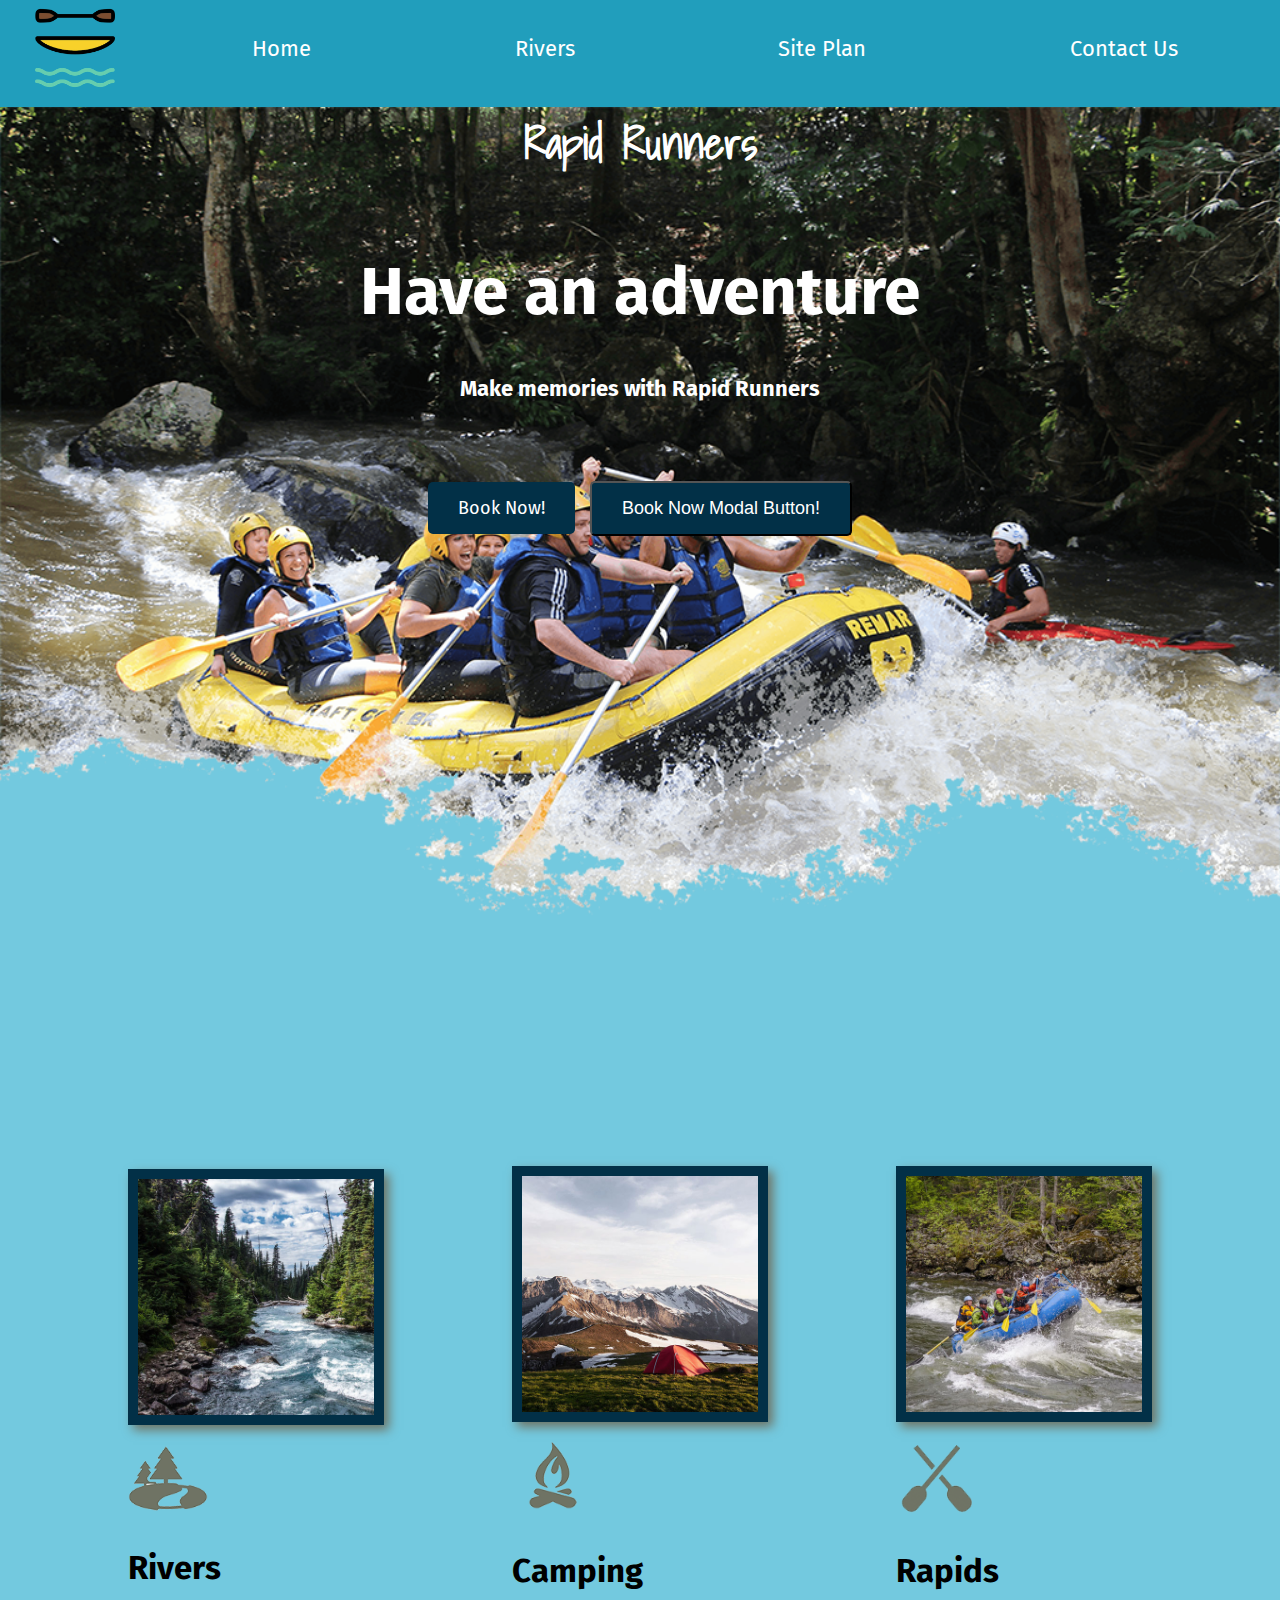
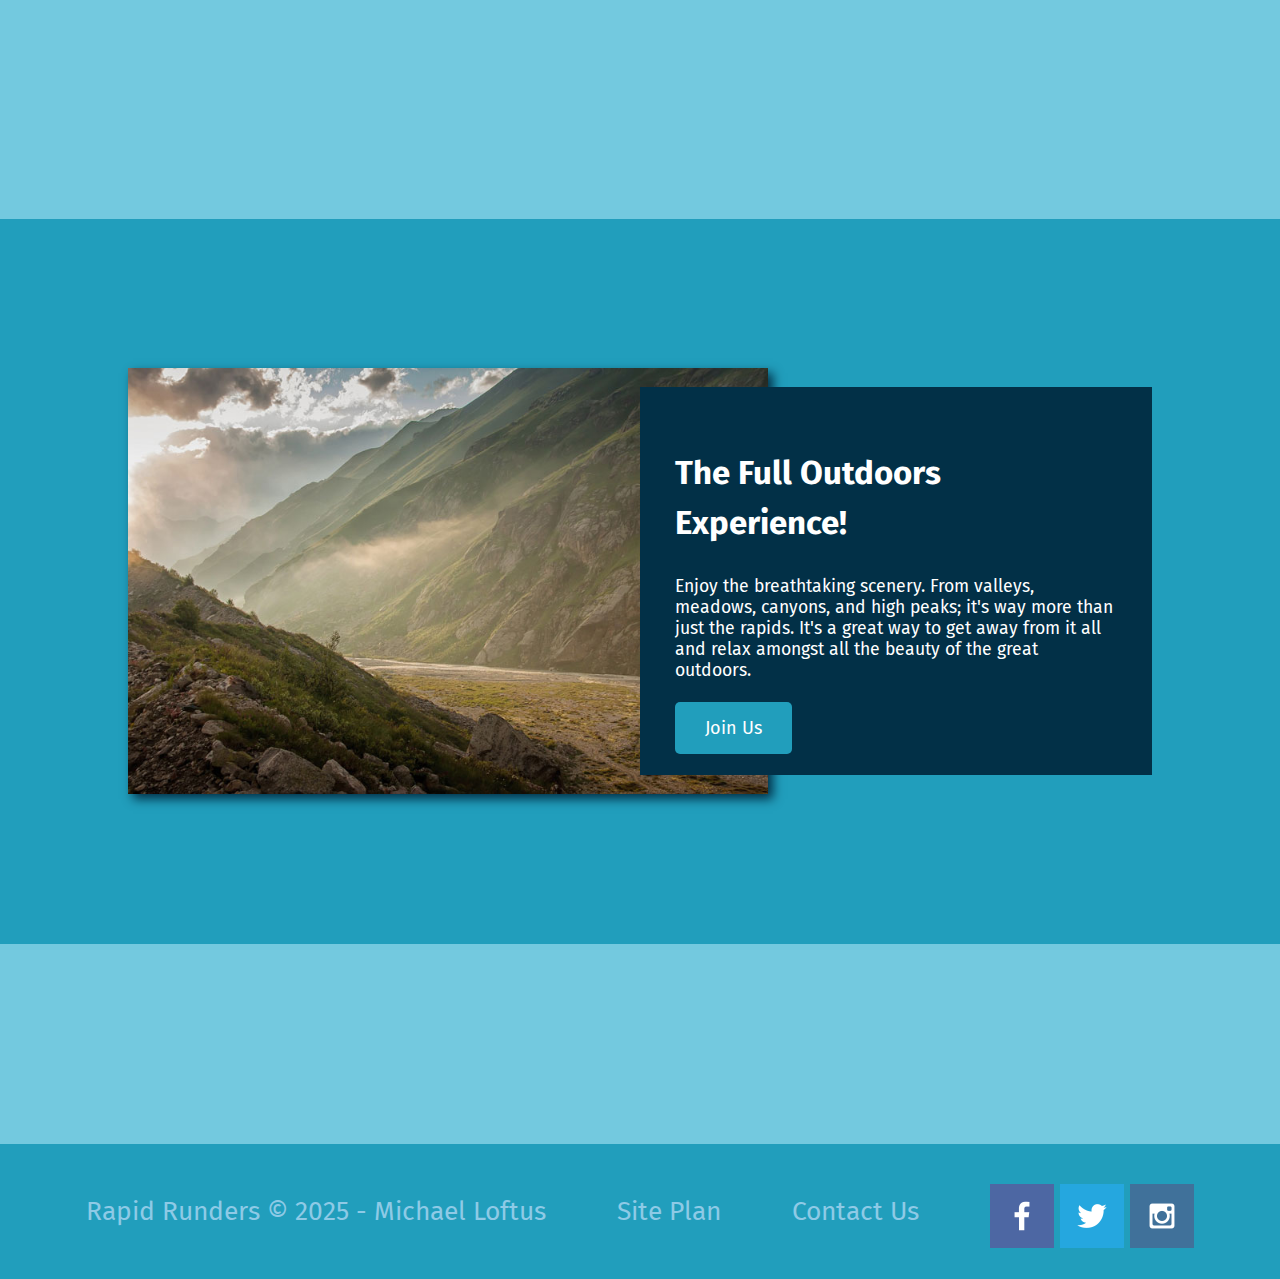
<file: index.html>
<!DOCTYPE html>
<html lang="en">
<head>
    <meta charset="UTF-8">
    <meta name="viewport" content="width=device-width, initial-scale=1.0">
    <title>Rapid Runners | Home</title>
    <link rel="stylesheet" href="styles/style.css">
</head>
<body>

    <div id="content">
        <header>
            <a id="logo_link" href="index.html">
                <img
                    src="images\wwrlogo.png"
                    class="logo" 
                    alt="Rapid Runners Logo"
                >
            </a>
            <nav>
                <a href="index.html">Home</a>
                <a href="rivers.html">Rivers</a>
                <a href="site-plan-rafting.html">Site Plan</a>
                <a href="contactus.html">Contact Us</a>
            </nav>
            <h1 id="rivers-title">Rapid Runners</h1>
        </header>

        <!--Section, or Div? Sections are groupings that typically have headers, div are groupings are others.-->
        <div id="hero">
            <div id="hero-box">
                <img id="hero-img" src="images/hero.png" alt="This could be you!">
            </div>
            <section id="hero-msg">
                <h1 class="home-title">Have an adventure</h1>
                <h4>Make memories with Rapid Runners</h4>
                <div class="button-box">
                    <a class="book" href="contactus.html">Book Now!</a>
                    <button id="myBtn" class="book">Book Now Modal Button!</button>
                </div>
            </section>
        </div>

        <main class="home-grid">
            <section class="rivers-card">
                <img class="card-img" src="images/rivers.jpg" alt="river in forest">
                <img class="icon" src="images/river_icon.png" alt="river icon">
                <h2>Rivers</h2>
            </section>
            <section class="camping-card">
                <img class="card-img" src="images/camping.jpg" alt="campsite in mountains">
                <img class="icon" src="images/fire_icon.png" alt="fire icon">
                <h2>Camping</h2>
            </section>
            <section class="rapids-card">
                <img class="card-img" src="images/rapids.jpg" alt="rafting boat">
                <img class="icon" src="images/oars.png" alt="oars icon">
                <h2>Rapids</h2>
            </section>
            <div id="background"></div>
            <img class="mountains" src="images/mountains.jpg" alt="Misty mountains">
            <section class="msg">
                <h2>The Full Outdoors Experience!</h2>
                <p>Enjoy the breathtaking scenery. From valleys, meadows, canyons, and high peaks; it's way more than just the rapids. It's a great way to get away from it all and relax amongst all the beauty of the great outdoors. </p>
                <a class='join' href="rivers.html">Join Us</a>
            </section>
        </main>

        <footer>
            <p>Rapid Runders &copy; 2025 - Michael Loftus</p>
            <p><a href="site-plan=rafting.html">Site Plan</a></p>
            <p><a href="contactus.html">Contact Us</a></p>
            <div class="social">
                <a href="https://facebook.com" target="_blank">
                    <img src="images/facebook.png" alt="fb icon">
                </a>
                <a href="https://twitter.com" target="_blank">
                    <img src="images/twitter.png" alt="twitter icon">
                </a>
                <a href="https://instagram.com" target="_blank">
                    <img src="images/instagram.png" alt="instagram icon">
                </a>
            </div>
        </footer>
    </div>

    <div id="myModal" class="modal">
        <span class="close">&times;</span>
        <p>Here is some text!</p>
        <h1>Thank you for clicking on my modal button!</h1>
        <div class="button-box">
                    <a class="book" href="contactus.html">Book Now!</a>
                    
                </div>
    </div>

    <script>
    // get the feedback div element so we can do something with it.
    const feedbackElement = document.getElementById('feedback');
    // get the form so we can read what was entered in it.
    const formElement = document.forms[0];
    // add a 'listener' to wait for a submission of our form. When that happens run the code below.
    formElement.addEventListener('submit', function(e) {
        // stop the form from doing the default action.
        e.preventDefault();
        // set the contents of our feedback element to a message letting the user know the form was submitted successfully. Notice that we pull the name that was entered in the form to personalize the message!
        feedbackElement.innerHTML = 'Hello '+ formElement.user_name.value +'! Thank you for your message. We will get back with you as soon as possible!';
        // make the feedback element visible.
        feedbackElement.style.display = "block";
        // add a class to move everything down so our message doesn't cover it.
        document.body.classList.toggle('moveDown');
    });
    </script>
    <script>
        // Get the modal
        var modal = document.getElementById("myModal");

        // Get the button that opens the modal
        var btn = document.getElementById("myBtn");

        // Get the <span> element that closes the modal
        var span = document.getElementsByClassName("close")[0];

        // When the user clicks on the button, open the modal
        btn.onclick = function() {
        modal.style.display = "block";
        }

        // When the user clicks on <span> (x), close the modal
        span.onclick = function() {
        modal.style.display = "none";
        }

        // When the user clicks anywhere outside of the modal, close it
        window.onclick = function(event) {
        if (event.target == modal) {
            modal.style.display = "none";
        }
        }
    </script>
</body>
</html>
</file>
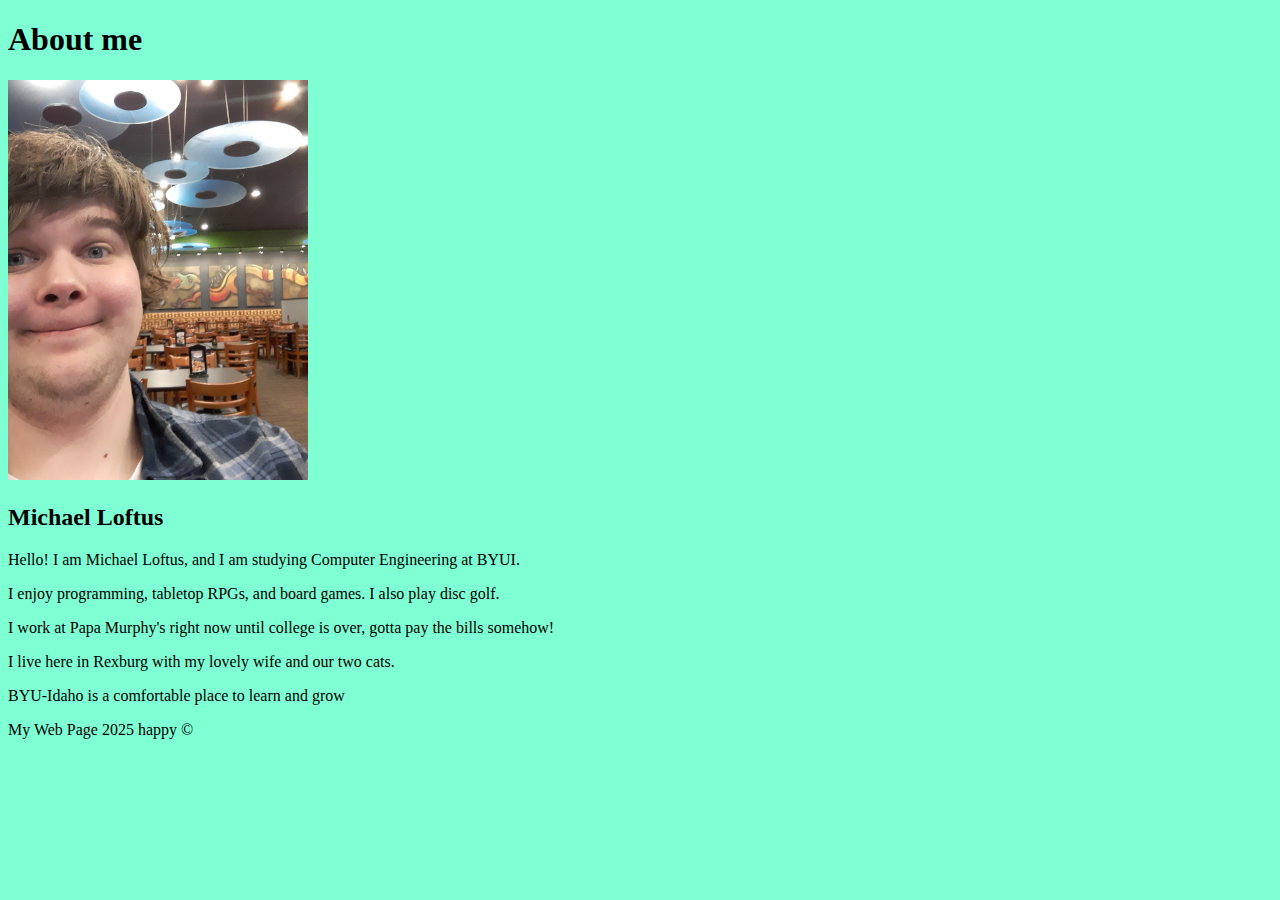
<file: aboutme/index.html>
<!DOCTYPE html>
<html lang = "en">
    <head>
        <meta charset="UTF-8">
        <meta http-equiv="X-UA-Compatible" content="IE=edge">
        <meta name="viewport" content="width=device-width, initial-scale=1.0">
        <title>All About Me</title>
    </head>
    <body style="background-color: aquamarine;">
        <h1>About me</h1>
        <img
            src="images/20210301_183513.jpg"
            alt="An image of Michael, handsome as ever, standing in a Huhot"
            width="300"
        >
        <h2>Michael Loftus</h2>
        <p>Hello! I am Michael Loftus, and I am studying Computer Engineering at BYUI.</p>
        <p>I enjoy programming, tabletop RPGs, and board games. I also play disc golf.</p>
        <p>I work at Papa Murphy's right now until college is over, gotta pay the bills somehow!</p>
        <p>I live here in Rexburg with my lovely wife and our two cats.</p>
        <main>
            <!-- <img
                src="https://web.byui.edu/policylibrary/assets/images/home.jpg"
                alt="BYUI Campus"
            /> -->
            <p>BYU-Idaho is a comfortable place to learn and grow</p>
        </main>
        <footer>
            <p>My Web Page 2025 happy &copy;</p>
        </footer>
    </body>
</html>
</file>
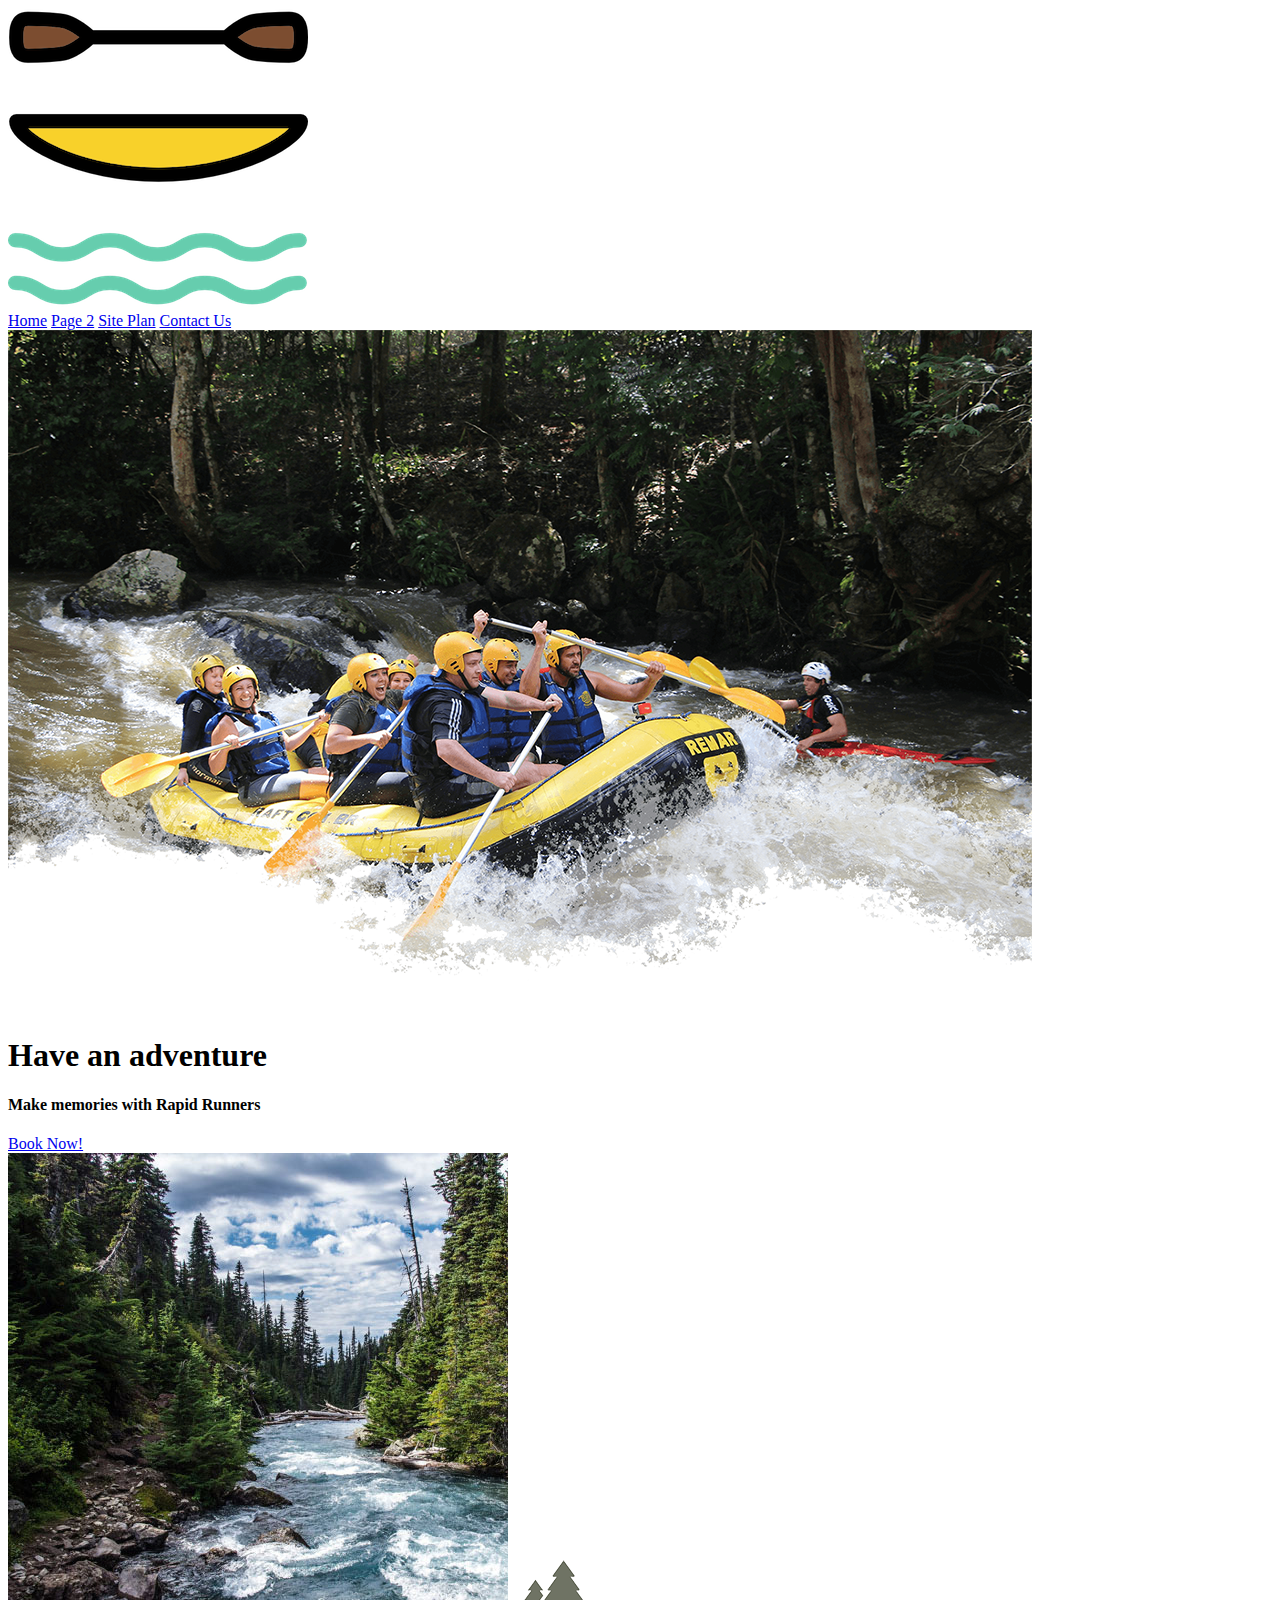
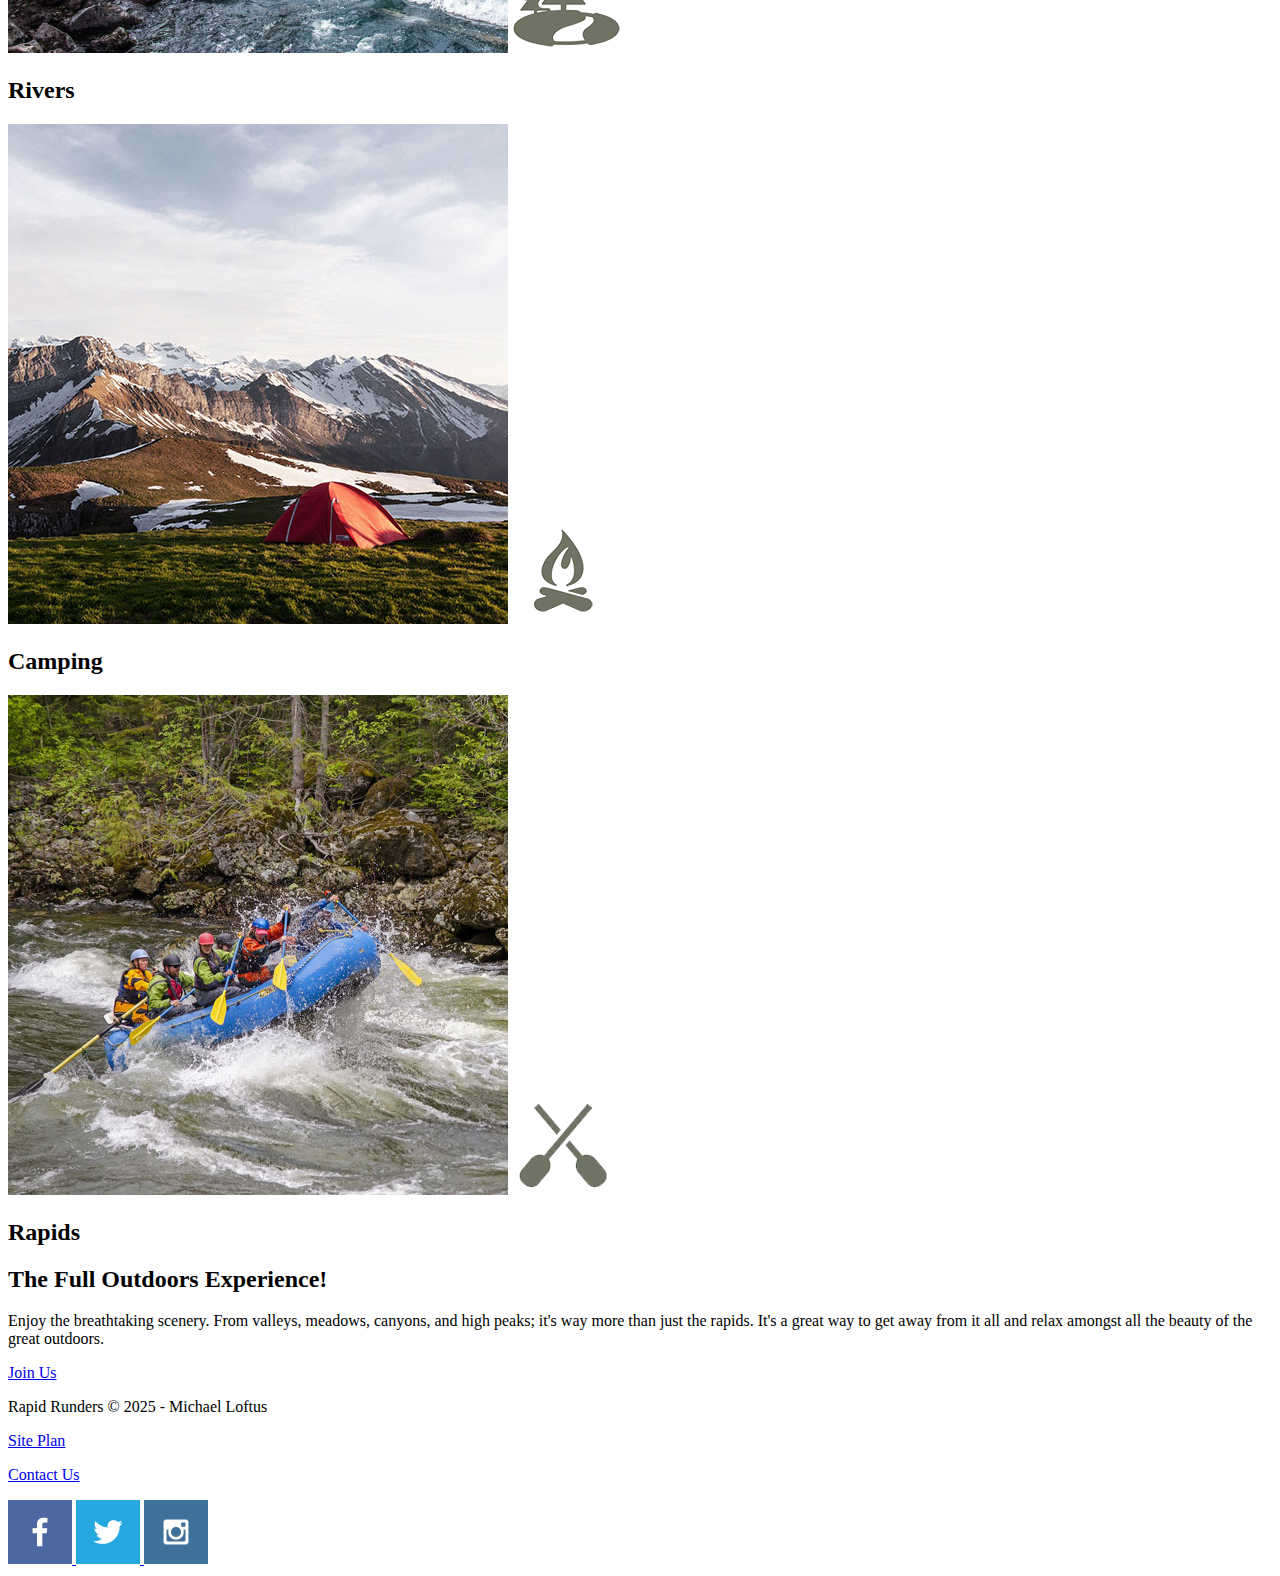
<file: wwr/index.html>
<!DOCTYPE html>
<html lang="en">
<head>
    <meta charset="UTF-8">
    <meta name="viewport" content="width=device-width, initial-scale=1.0">
    <title>Rapid Runners | Home</title>
</head>
<body>
    <header>
        <a id="logo_link" href="index.html">
            <img
                src="images\wwrlogo.png"
                class="logo" 
                alt="Rapid Runners Logo"
            >
        </a>
        <nav>
            <a href="index.html">Home</a>
            <a href="#">Page 2</a>
            <a href="site-plan-rafting.html">Site Plan</a>
            <a href="contactus.html">Contact Us</a>
        </nav>
    </header>

    <!--Section, or Div? Sections are groupings that typically have headers, div are groupings are others.-->
    <div id="hero">
        <div id="hero-box">
            <img id="hero-img" src="images/hero.png" alt="This could be you!">
        </div>
        <section id="hero-msg">
            <h1 class="home-title">Have an adventure</h1>
            <h4>Make memories with Rapid Runners</h4>
            <div class="button-box">
                <a class="book" href="contactus.html">Book Now!</a>
            </div>
        </section>
    </div>
    <main class="home-grid">
        <section class="rivers-card">
            <img class="card-img" src="images/rivers.jpg" alt="river in forest">
            <img class="icon" src="images/river_icon.png" alt="river icon">
            <h2>Rivers</h2>
        </section>
        <section>
            <img class="card-img" src="images/camping.jpg" alt="campsite in mountains">
            <img class="icon" src="images/fire_icon.png" alt="fire icon">
            <h2>Camping</h2>
        </section>
        <section>
            <img class="card-img" src="images/rapids.jpg" alt="rafting boat">
            <img class="icon" src="images/oars.png" alt="oars icon">
            <h2>Rapids</h2>
        </section>
        <section class="msg">
            <h2>The Full Outdoors Experience!</h2>
            <p>Enjoy the breathtaking scenery. From valleys, meadows, canyons, and high peaks; it's way more than just the rapids. It's a great way to get away from it all and relax amongst all the beauty of the great outdoors. </p>
            <a class='join' href="rivers.html">Join Us</a>
        </section>
    </main>
    <footer>
        <p>Rapid Runders &copy; 2025 - Michael Loftus</p>
        <p><a href="site-plan=rafting.html">Site Plan</a></p>
        <p><a href="contactus.html">Contact Us</a></p>
        <div class="social">
            <a href="https://facebook.com">
                <img src="images/facebook.png" alt="fb icon">
            </a>
            <a href="https://twitter.com">
                <img src="images/twitter.png" alt="twitter icon">
            </a>
            <a href="https://instagram.com">
                <img src="images/instagram.png" alt="instagram icon">
            </a>
        </div>
    </footer>
</body>
</html>
</file>
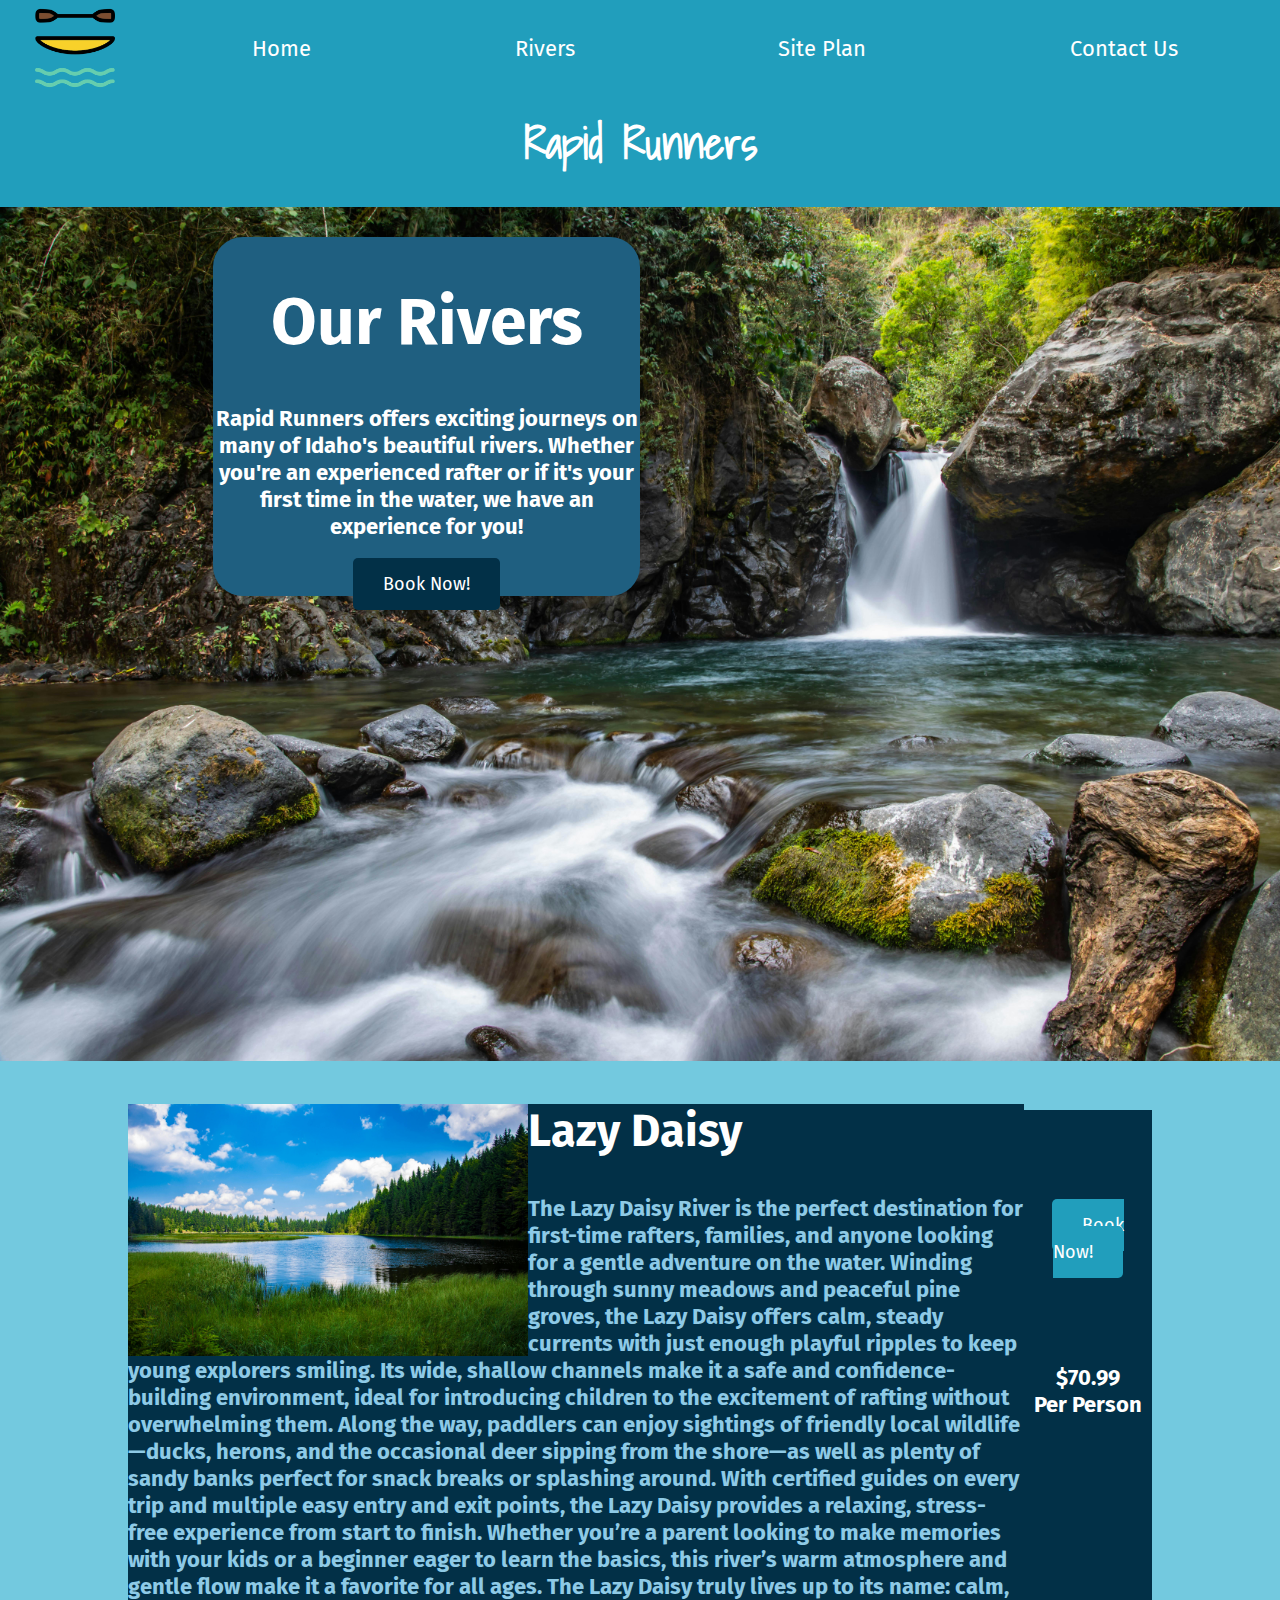
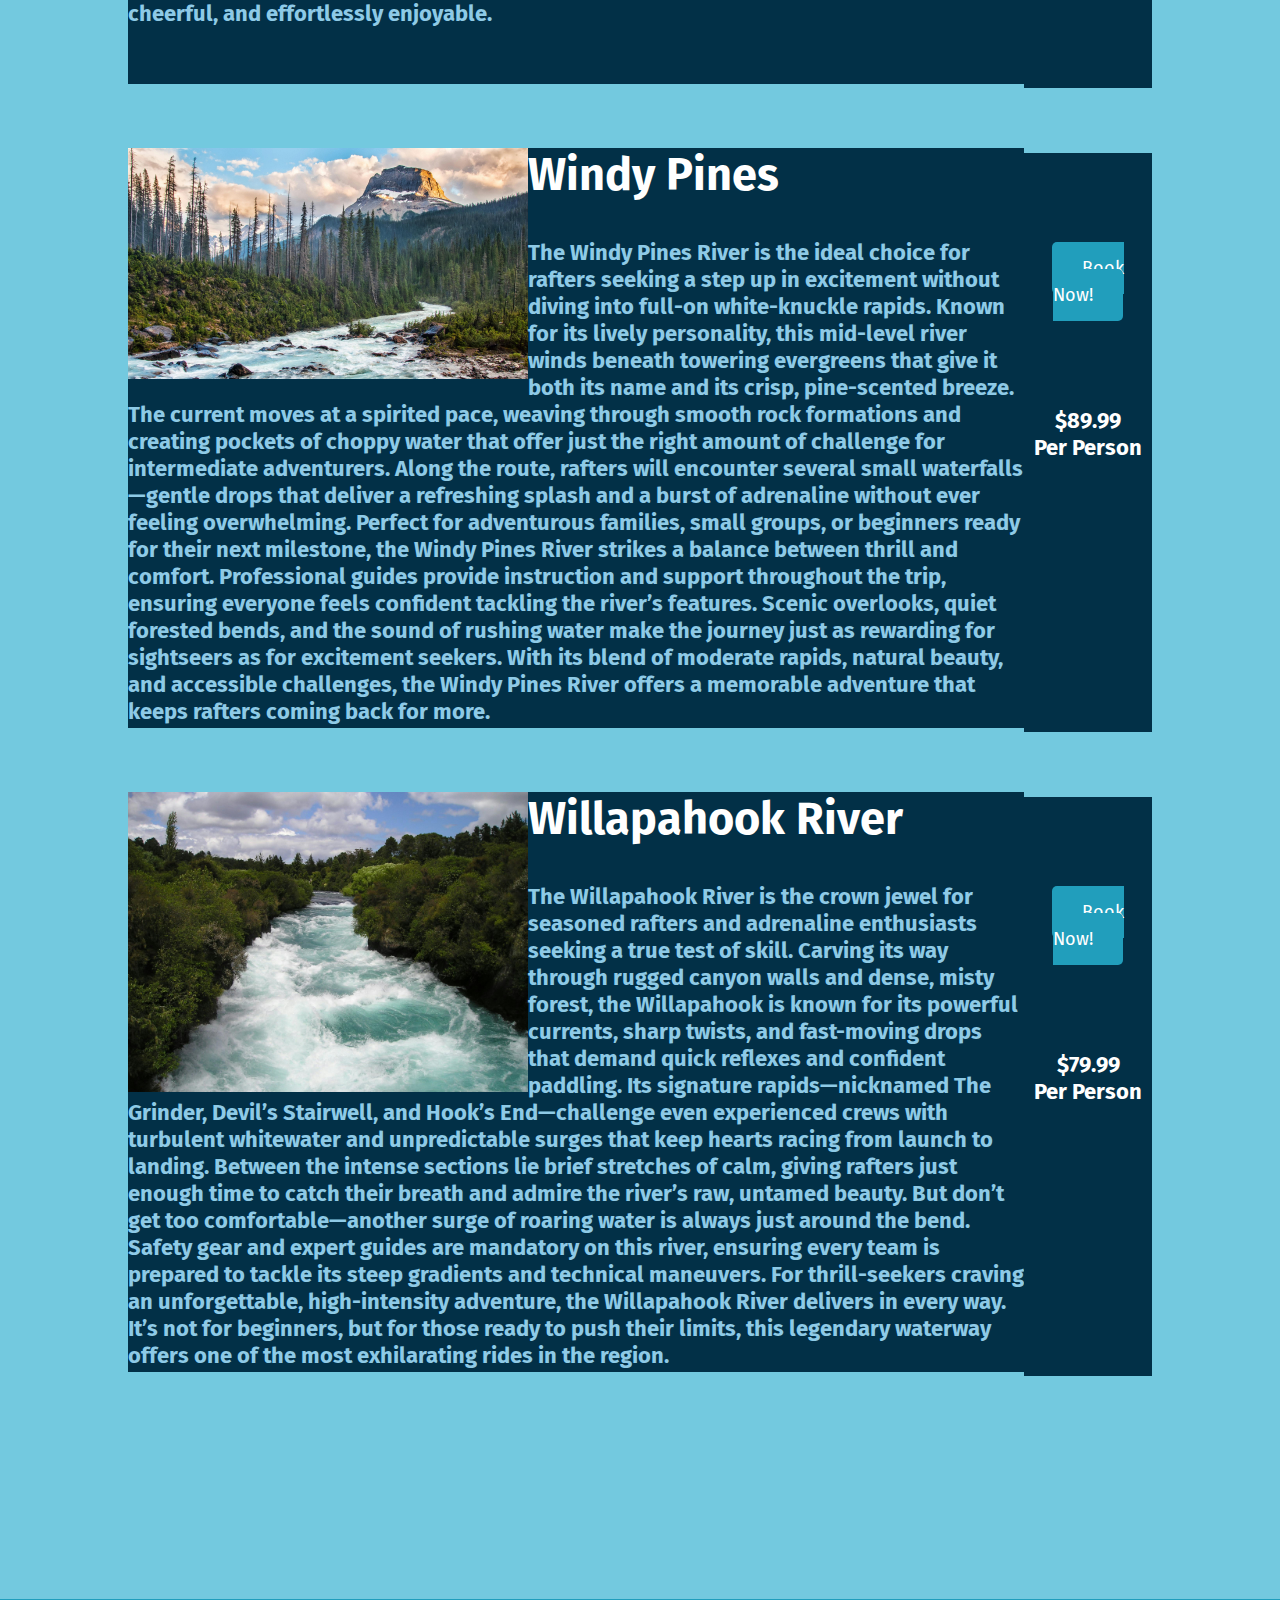
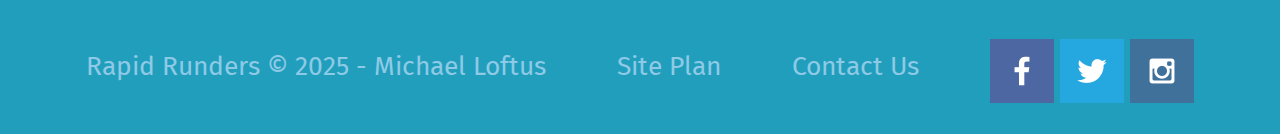
<file: rivers.html>
<!DOCTYPE html>
<html lang="en">
<head>
    <meta charset="UTF-8">
    <meta name="viewport" content="width=device-width, initial-scale=1.0">
    <title>Rapid Runners | Rivers</title>
    <link rel="stylesheet" href="styles/style.css">
</head>
<body>

    <div id="content">
        <header>
            <a id="logo_link" href="index.html">
                <img
                    src="images\wwrlogo.png"
                    class="logo" 
                    alt="Rapid Runners Logo"
                >
            </a>
            <nav>
                <a href="index.html">Home</a>
                <a href="rivers.html">Rivers</a>
                <a href="site-plan-rafting.html">Site Plan</a>
                <a href="contactus.html">Contact Us</a>
            </nav>
            <h1 id="rivers-title">Rapid Runners</h1>
        </header>

        <!--Section, or Div? Sections are groupings that typically have headers, div are groupings are others.-->
        <div id="river-frontpage">
            <div id=river-frontpage-box>
                <img id="river-frontpage-img" src="images/rivers-frontpage.jpg" alt="A picture of a scenic river">
            </div>
            <section id="river-frontpage-msg">
                <h1 class="river-frontpage-title">Our Rivers</h1>
                <h4>Rapid Runners offers exciting journeys on many of Idaho's beautiful rivers. Whether you're an experienced rafter or if it's your first time in the water, we have an experience for you!</h4>
                <div class="button-box">
                    <a class="book" href="contactus.html">Book Now!</a>
                </div>
            </section>
        </div>    
        <!-- <div id="hero">
            <div id="hero-box">
                <img id="hero-img" src="images/hero.png" alt="This could be you!">
            </div>
            <section id="hero-msg">
                <h1 class="home-title">Have an adventure</h1>
                <h4>Make memories with Rapid Runners</h4>
                <div class="button-box">
                    <a class="book" href="contactus.html">Book Now!</a>
                </div>
            </section>
        </div> -->

        <main class="rivers-grid">
            <div class="river-calm-box">
                <section class="river-calm-card">
                    <img class="river-calm-img" src="images/calm_river.jpg" alt="A calm river">
                    <h2>Lazy Daisy</h2> <!--Name of river here-->
                    <h4>The Lazy Daisy River is the perfect destination for first-time rafters, families, and anyone looking for a gentle adventure on the water. Winding through sunny meadows and peaceful pine groves, the Lazy Daisy offers calm, steady currents with just enough playful ripples to keep young explorers smiling. Its wide, shallow channels make it a safe and confidence-building environment, ideal for introducing children to the excitement of rafting without overwhelming them. Along the way, paddlers can enjoy sightings of friendly local wildlife—ducks, herons, and the occasional deer sipping from the shore—as well as plenty of sandy banks perfect for snack breaks or splashing around.
                        With certified guides on every trip and multiple easy entry and exit points, the Lazy Daisy provides a relaxing, stress-free experience from start to finish. Whether you’re a parent looking to make memories with your kids or a beginner eager to learn the basics, this river’s warm atmosphere and gentle flow make it a favorite for all ages. The Lazy Daisy truly lives up to its name: calm, cheerful, and effortlessly enjoyable.</h4>
                </section>
            </div>

            <div class="river-calm-bookbox">
                <div class="button-box">
                    <a class="river-calm-book" href="contactus.html">Book Now!</a>
                </div>
                <div class="calm-price">
                    <h4>$70.99<br>Per Person</h4>
                </div>
            </div>
            <!---------------------------------------------------------------------------->
            <div class="river-med-box">
                <section class="river-med-card">
                    <img class="river-med-img" src="images/med_river.jpg" alt="A somewhat rapid river">
                    <h2>Windy Pines</h2> <!--Name of river here-->
                    <h4>The Windy Pines River is the ideal choice for rafters seeking a step up in excitement without diving into full-on white-knuckle rapids. Known for its lively personality, this mid-level river winds beneath towering evergreens that give it both its name and its crisp, pine-scented breeze. The current moves at a spirited pace, weaving through smooth rock formations and creating pockets of choppy water that offer just the right amount of challenge for intermediate adventurers. Along the route, rafters will encounter several small waterfalls—gentle drops that deliver a refreshing splash and a burst of adrenaline without ever feeling overwhelming.
                        Perfect for adventurous families, small groups, or beginners ready for their next milestone, the Windy Pines River strikes a balance between thrill and comfort. Professional guides provide instruction and support throughout the trip, ensuring everyone feels confident tackling the river’s features. Scenic overlooks, quiet forested bends, and the sound of rushing water make the journey just as rewarding for sightseers as for excitement seekers. With its blend of moderate rapids, natural beauty, and accessible challenges, the Windy Pines River offers a memorable adventure that keeps rafters coming back for more.</h4>
                </section>
            </div>

            <div class="river-med-bookbox">
                <div class="button-box">
                    <a class="river-med-book" href="contactus.html">Book Now!</a>
                </div>
                <div class="med-price">
                    <h4>$89.99<br>Per Person</h4>
                </div>
            </div>
            <!---------------------------------------------------------------------------->
            <div class="river-wild-box">
                <section class="river-wild-card">
                    <img class="river-wild-img" src="images/wild_river.jpg" alt="A wild river">
                    <h2>Willapahook River</h2> <!--Name of river here-->
                    <h4>The Willapahook River is the crown jewel for seasoned rafters and adrenaline enthusiasts seeking a true test of skill. Carving its way through rugged canyon walls and dense, misty forest, the Willapahook is known for its powerful currents, sharp twists, and fast-moving drops that demand quick reflexes and confident paddling. Its signature rapids—nicknamed The Grinder, Devil’s Stairwell, and Hook’s End—challenge even experienced crews with turbulent whitewater and unpredictable surges that keep hearts racing from launch to landing.
                        Between the intense sections lie brief stretches of calm, giving rafters just enough time to catch their breath and admire the river’s raw, untamed beauty. But don’t get too comfortable—another surge of roaring water is always just around the bend. Safety gear and expert guides are mandatory on this river, ensuring every team is prepared to tackle its steep gradients and technical maneuvers.
                        For thrill-seekers craving an unforgettable, high-intensity adventure, the Willapahook River delivers in every way. It’s not for beginners, but for those ready to push their limits, this legendary waterway offers one of the most exhilarating rides in the region.</h4>
                </section>
            </div>

            <div class="river-wild-bookbox">
                <div class="button-box">
                    <a class="river-wild-book" href="contactus.html">Book Now!</a>
                </div>
                <div class="calm-price">
                    <h4>$79.99<br>Per Person</h4>
                </div>
            </div>

            <!-- <div class="river-med-box">
                <section class="river-med-card">
                    <img class="river-med-img" src="#" alt="A flowing river">
                    <h2> A river that goes a bit speedy</h2>
                    <h4></h4>
                </section>
            </div> -->
        </main>

        <!-- <main class="home-grid">
            <section class="rivers-card">
                <img class="card-img" src="images/rivers.jpg" alt="river in forest">
                <img class="icon" src="images/river_icon.png" alt="river icon">
                <h2>Rivers</h2>
            </section>
            <section class="camping-card">
                <img class="card-img" src="images/camping.jpg" alt="campsite in mountains">
                <img class="icon" src="images/fire_icon.png" alt="fire icon">
                <h2>Camping</h2>
            </section>
            <section class="rapids-card">
                <img class="card-img" src="images/rapids.jpg" alt="rafting boat">
                <img class="icon" src="images/oars.png" alt="oars icon">
                <h2>Rapids</h2>
            </section>
            <div id="background"></div>
            <img class="mountains" src="images/mountains.jpg" alt="Misty mountains">
            <section class="msg">
                <h2>The Full Outdoors Experience!</h2>
                <p>Enjoy the breathtaking scenery. From valleys, meadows, canyons, and high peaks; it's way more than just the rapids. It's a great way to get away from it all and relax amongst all the beauty of the great outdoors. </p>
                <a class='join' href="rivers.html">Join Us</a>
            </section>
        </main> -->

        <footer>
            <p>Rapid Runders &copy; 2025 - Michael Loftus</p>
            <p><a href="site-plan=rafting.html">Site Plan</a></p>
            <p><a href="contactus.html">Contact Us</a></p>
            <div class="social">
                <a href="https://facebook.com" target="_blank">
                    <img src="images/facebook.png" alt="fb icon">
                </a>
                <a href="https://twitter.com" target="_blank">
                    <img src="images/twitter.png" alt="twitter icon">
                </a>
                <a href="https://instagram.com" target="_blank">
                    <img src="images/instagram.png" alt="instagram icon">
                </a>
            </div>
        </footer>
    </div>
</body>
</html>
</file>
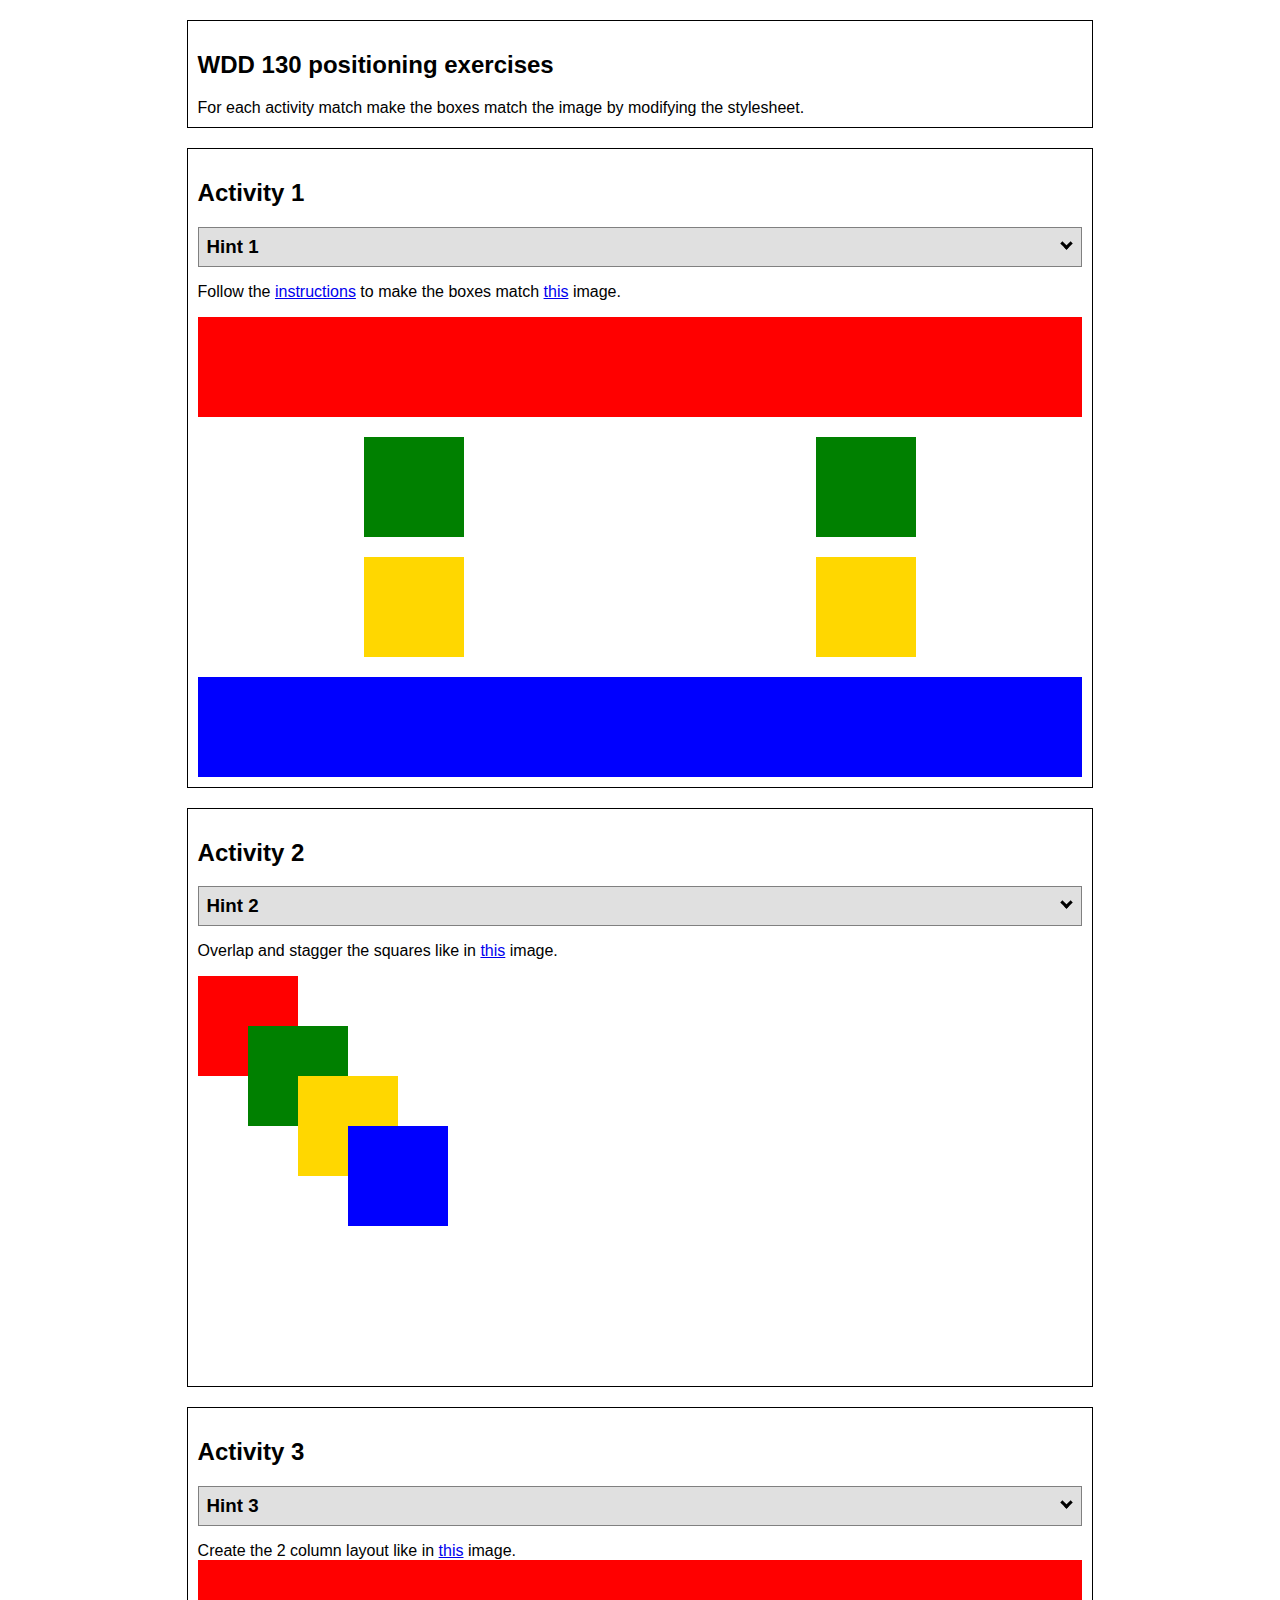
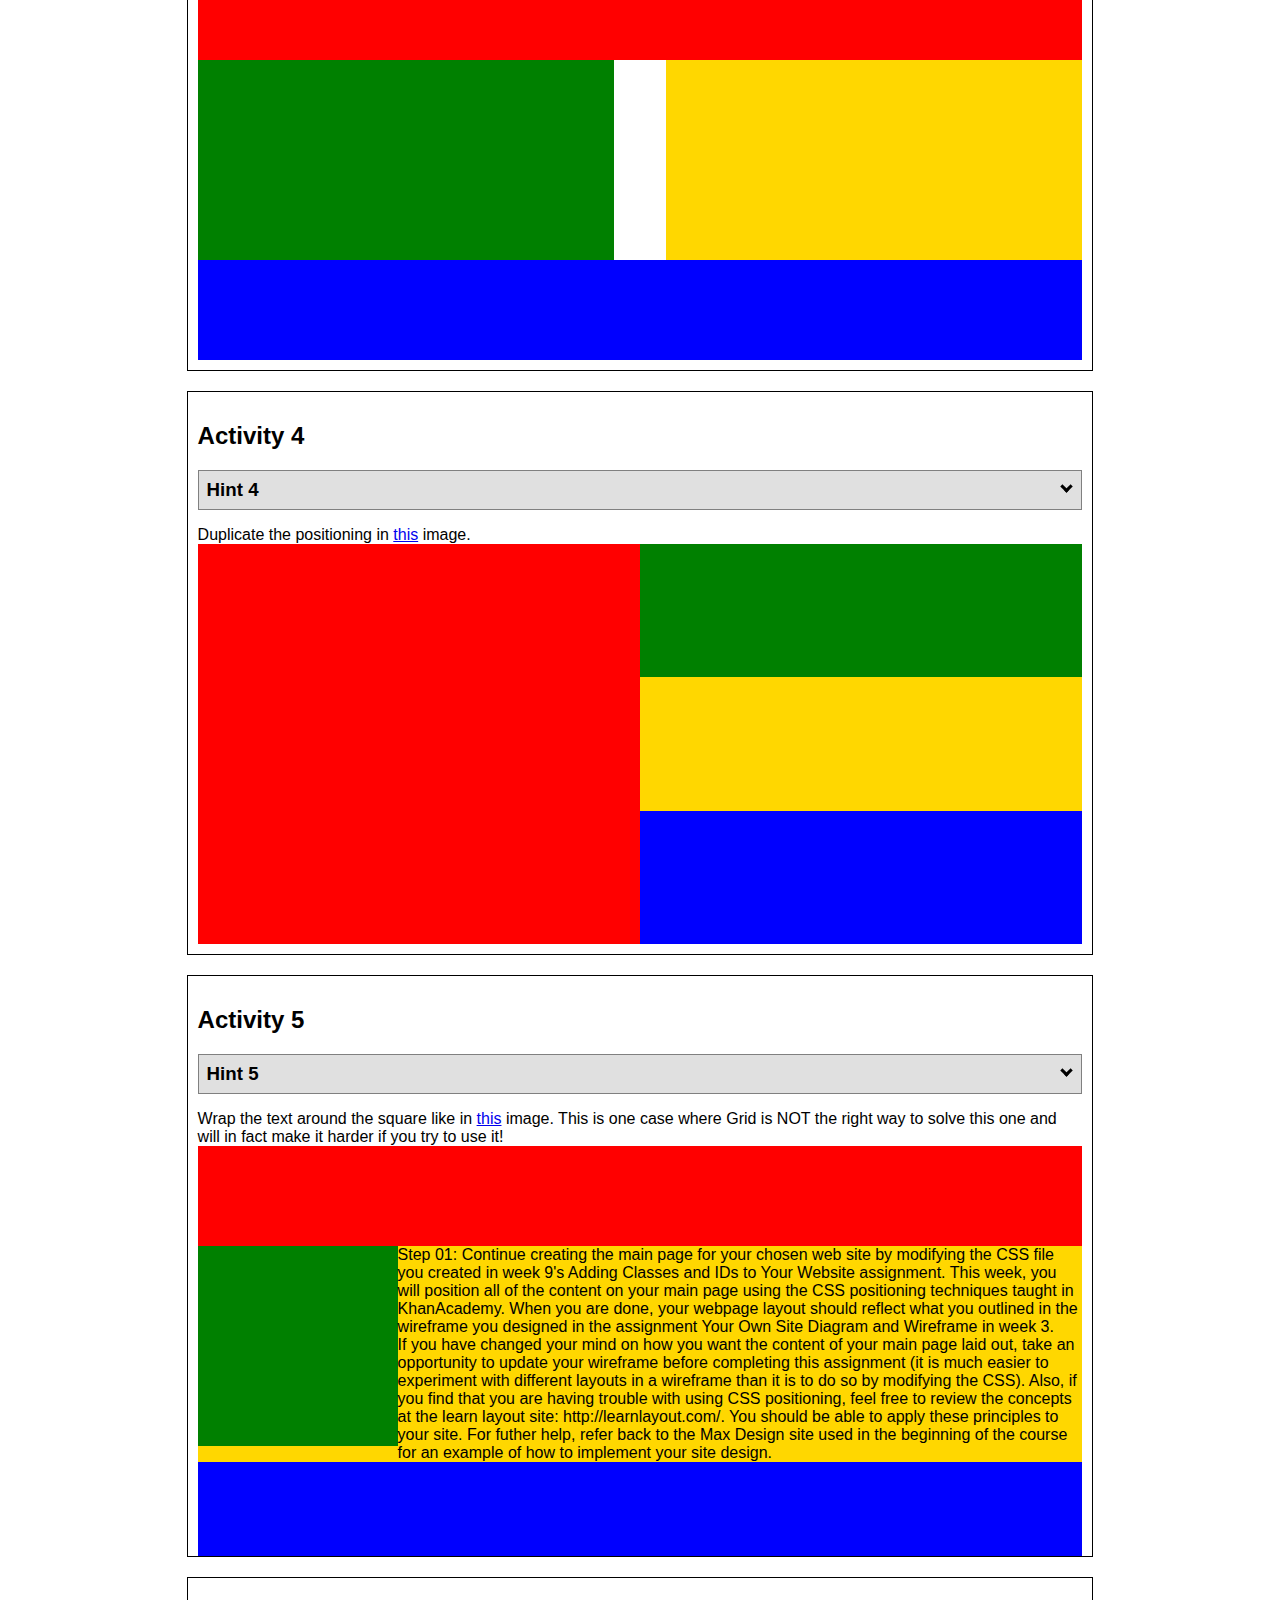
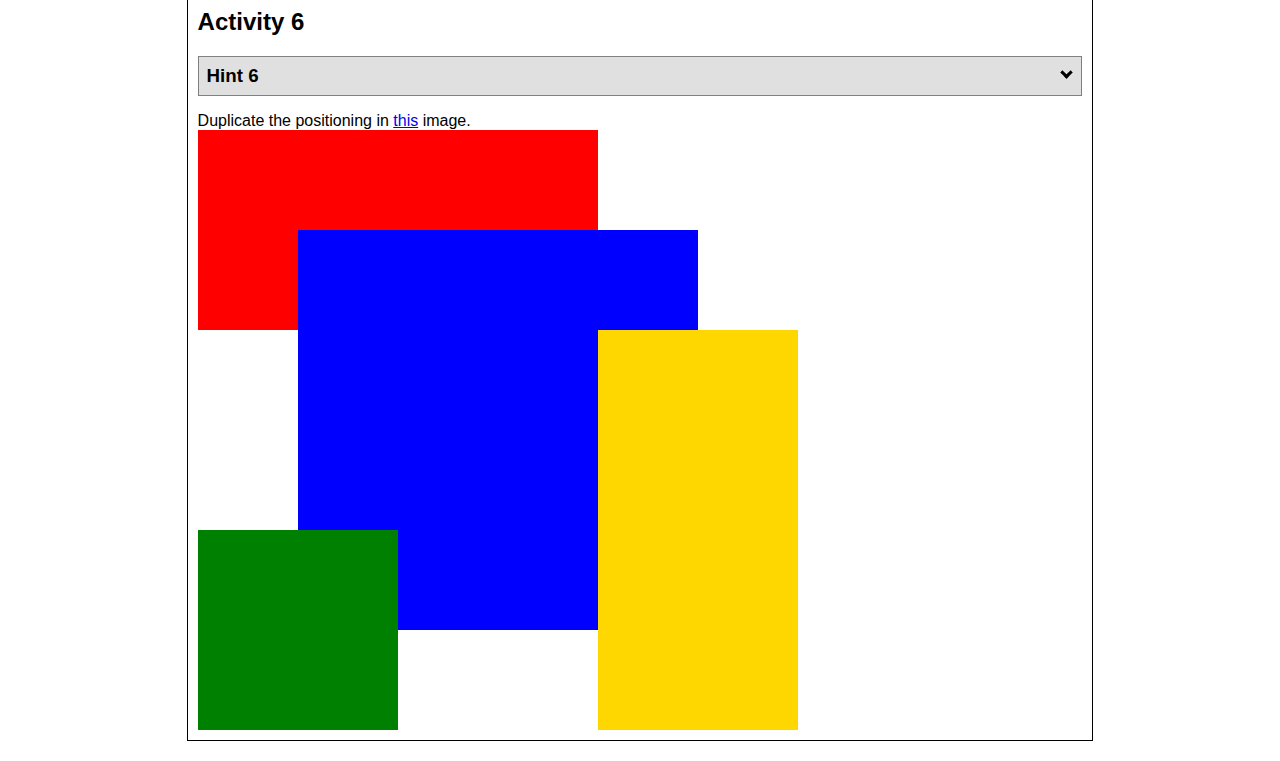
<file: positioning/positioning.html>
<!DOCTYPE html>
<html lang="en">
  <head>
    <!-- HTML - Name: positioning.html -->
    <title>Positioning Activity</title>
    <link rel="stylesheet" type="text/css" href="positionstyles.css" />
  </head>
  <body>
    <div class="activity">
      <h2>WDD 130 positioning exercises</h2>
      For each activity match make the boxes match the image by modifying the stylesheet.</div>
    <div class="activity">
      <h2>Activity 1</h2>
      <section class="hint"><input type="checkbox" ><i></i> <h3>Hint 1</h3><div><p>Check out the <a href="https://byui-wdd.github.io/wdd130/activities/w06-css-positioning.html" target="_blank">activity instructions</a> in Ilearn!</p></div></section>
      <p>Follow the <a href="https://byui-wdd.github.io/wdd130/activities/w06-css-positioning.html" target="_blank">instructions</a> to make the boxes match  <a href="https://byui-wdd.github.io/wdd130/images/example1.png" target="_blank">this</a> image.</p>
      <div class="content1" >
        <div class="red1" ></div>
        <div class="green1" ></div>
        <div class="green1" ></div>
        <div class="yellow1"></div>
        <div class="yellow1"></div>
        <div class="blue1"></div>
      </div>
    </div>
    <div class="activity">
      <h2>Activity 2</h2>
      <section class="hint"><input type="checkbox" > <h3>Hint 2</h3><i></i><div>
      <ul>
      <li>grid-template-columns: 50px 50px 50px 50px 50px </li></ul></div></section>
      <p>Overlap and stagger the squares like in <a href="https://byui-wdd.github.io/wdd130/images/example2.png" target="_blank">this</a> image.</p>
      <div class="content2" >
        <div class="red2" ></div>
        <div class="green2" ></div>
        <div class="yellow2"></div>
        <div class="blue2"></div>
      </div>
    </div>
    <div class="activity">
      <h2>Activity 3</h2>
      <section class="hint"><input type="checkbox" > <h3>Hint 3</h3><i></i><div><p>This one is going to be best solved with CSS Grid. Remember to make the boxes the right width first...then start moving them around. </p><h4>Properties used:</h4><ul><li>display:grid;</li><li>grid-template-columns:</li><li>grid-column-gap:</li>
        <li>grid-column:</li>  </ul></div></section>
      Create the 2 column layout like in <a href="https://byui-wdd.github.io/wdd130/images/example3.png" target="_blank">this</a>  image.
      <div class="content3" >
        <div class="red3" ></div>
        <div class="green3" ></div>
        <div class="yellow3"></div>
        <div class="blue3"></div>
      </div>
    </div>
    <div class="activity">
      <h2>Activity 4</h2>
      <section class="hint"><input type="checkbox" > <h3>Hint 4</h3><i></i><div><p>For the others we have been primarily concerned with width. For this one you will need to adjust height as well. </p><h4>Properties used:</h4><ul><li>display:grid;</li><li>grid-template-columns:</li><li>grid-row:</li></ul></div></section>
      Duplicate the positioning in <a href="https://byui-wdd.github.io/wdd130/images/example4.png" target="_blank">this</a> image. 
      <div class="content4" >
        <div class="red4" ></div>
        <div class="green4" ></div>
        <div class="yellow4"></div>
        <div class="blue4"></div>
      </div>
    </div>

    <div class="activity">
      <h2>Activity 5</h2>
      <section class="hint"><input type="checkbox" > <h3>Hint 5</h3><i></i><div><p>Grid is <strong>not</strong> the right way to do this.  In fact there is only one way to really do that...and that is with float. Remember that we float the thing we want the text to wrap around.  Also remember to start by making all the shapes the right size and shape.</p><h4>Properties used:</h4><ul><li>float: left;</li></ul></div></section>
      Wrap the text around the square like in <a href="https://byui-wdd.github.io/wdd130/images/example5.png" target="_blank">this</a> image. This is one case where Grid is NOT the right way to solve this one and will in fact make it harder if you try to use it!
      <div class="content5" >
        <div class="red5" ></div>
        <div class="green5" ></div>
        <div class="yellow5">Step 01: Continue creating the main page for your chosen web site by modifying the CSS file you created in week 9's Adding Classes and IDs to Your Website assignment. This week, you will position all of the content on your main page using the CSS positioning techniques taught in KhanAcademy. When you are done, your webpage layout should reflect what you outlined in the wireframe you designed in the assignment Your Own Site Diagram and Wireframe in week 3. <br />
          If you have changed your mind on how you want the content of your main page laid out, take an opportunity to update your wireframe before completing this assignment (it is much easier to experiment with different layouts in a wireframe than it is to do so by modifying the CSS). Also, if you find that you are having trouble with using CSS positioning, feel free to review the concepts at the learn layout site: http://learnlayout.com/. You should be able to apply these principles to your site. For futher help, refer back to the Max Design site used in the beginning of the course for an example of how to implement your site design.</div>
        <div class="blue5"></div>
      </div>
    </div>
    <div class="activity">
      <h2>Activity 6</h2>
      <section class="hint"><input type="checkbox" > <h3>Hint 6</h3><i></i><div><p>This one is all about visualizing the grid behind the layout. If you are having a hard time doing that first: all the sizes are even multiples of 100, and second here is another example with the lines drawn: <a href="https://byui-wdd.github.io/wdd130/images/example6-hint.png" target="_blank">example 6 with lines</a>. For this one you will find it easiest if you use px for the column width. You can also use <kbd>z-index</kbd> to control the element layering.    </p><h4>Properties used:</h4><ul><li>display:grid;</li><li>grid-template-columns:</li><li>grid-column:</li><li>grid-row:</li><li><a href="https://www.w3schools.com/cssref/pr_pos_z-index.asp" target="_blank">z-index:</a></li></ul></div></section>
      Duplicate the positioning in <a href="https://byui-wdd.github.io/wdd130/images/example6.png" target="_blank">this</a> image.
      <div class="content6" >
        <div class="red6" ></div>
        <div class="green6" ></div>
        <div class="yellow6"></div>
        <div class="blue6"></div>
      </div>
    </div>
  </body>
</html>
</file>
<file: styles/style.css>
@import url('https://fonts.googleapis.com/css2?family=Fira+Sans:ital,wght@0,100;0,200;0,300;0,400;0,500;0,600;0,700;0,800;0,900;1,100;1,200;1,300;1,400;1,500;1,600;1,700;1,800;1,900&family=Shadows+Into+Light&family=WindSong:wght@400;500&display=swap');

#content {
    max-width: 1600px;
    margin: 0 auto;
    background-color: #73c9df;
}
nav a {
    text-align: center;
    color: white;
    background-color: #219ebc;
    text-decoration: none;
    padding: 35px;
}
nav a:hover {
    color: rgb(199, 199, 199);
    background-color: #1f5f80;
    text-decoration: underline;
}

#title {
    color: #219ebc;
    text-align: center;
    font-size: 2em;
    font-family: "Shadows Into Light", Georgia, Arial; 
    margin-top: 10px;
    z-index: 1;
    grid-column: 1/3;
}

/* #home-grid {
    display: grid;
    grid-template-columns: 1fr 1fr 1fr 1fr 1fr 1fr 1fr 1fr 1fr 1fr 1fr 1fr;

} */

main {
    display: grid;
    grid-template-columns: 1fr 1fr 1fr 1fr 1fr 1fr 1fr 1fr 1fr 1fr;
    align-items: center;
}

h4 {
    color: #023047;
}
.home-title {
    color: white;
}

#hero {
    display: grid;
    grid-template-columns: 1fr 3fr 1fr;
    margin-top: -100px;
}

#hero-box {
    grid-column: 1/4;
    grid-row: 1/3;
}

#hero-msg {
    grid-column: 2/3;
    grid-row: 1/2;
    margin-top: 100px;
}

#hero-msg h1, #hero-msg h4 {
    text-align: center;
    color: white;
}
#hero-img {
    width: 100%
}

.button-box {
    text-align: center;
}

#background {
    height: 725px;
    background-color: #219ebc;
    grid-column: 1/11;
    grid-row: 4/9;
}

body {
    background-color: #8ecae6;
    font-family: "Fira Sans", Arial, sans-serif;
    font-size: 22px;
    margin: 0;
    padding: 0;
}
header {
    background-color: #219ebc;
    display: grid;
    grid-template-columns: 150px auto;
}
.book { /*Book now! */
    background-color: #023047;
    color: #ffffff;
    text-decoration: none;
    font-size: 18px;
    padding: 15px 30px;
    margin-top: 50px;
    border-radius: 5px;
}
.join { /*Book now! */
    background-color: #219ebc;
    color: #ffffff;
    text-decoration: none;
    font-size: 18px;
    padding: 15px 30px;
    margin-top: 50px;
    border-radius: 5px;
}
.msg {
    background-color: #023047;
    padding: 35px;
    grid-column: 6/10;
    grid-row: 6/7;
}
.msg h2 {
    color: white;
    line-height: 1.5em;
}
.msg p {
    color: white;
    font-size: .8em;
    padding-bottom: 15px;
}
footer {
    background-color: #219ebc;
    color: #8ecae6;
    padding: 25px 50px;
    margin-top: 200px;
    display: flex;
    justify-content: space-around;
    align-items: center;
}

footer a {
    background-color: #219ebc;
    color: #8ecae6;
    text-decoration: none;
}

footer a:hover{
    background-color: #219ebc;
    color: #023047;
}

footer p {
    font-size: 1.2em;
}

footer p a:hover {
    text-decoration: underline;
}

.book:hover, .join:hover {
    color: rgb(207, 207, 207);
}


.logo {
    width: 80px;
}
#logo_link {
    padding-top: 5px;
}
.icon {
    width: 80px;
    padding-top: 10px;
}

footer .social img {
    padding-top: 15px;
}

.rivers-card, .camping-card, .rapids-card {
    margin: 200px 0;
}

.card-img {
    width: 100%;
    border: 10px solid #023047;
    transition: transform .5s;
    box-shadow: 5px 5px 10px #6f7364;
}
.card-img:hover {
    opacity: .6;
    transform: scale(1.1);
}

.rivers-card {
    grid-column: 2/4;
    grid-row: 2/3;
    align-self: center;
}

.camping-card {
    grid-column: 5/7;
    grid-row: 2/3;
}
.rapids-card {
    grid-column: 8/10;
    grid-row: 2/3;  

}
.mountains {
    width: 100%;
    grid-column: 2/7;
    grid-row: 5/8;
    box-shadow: 5px 5px 10px #023047

}
main section img {
    box-sizing: border-box;
}

nav {
    display: flex;
    justify-content: space-around;
}

#logo_link {
    padding-top: 5px;
    justify-self: center;
    align-self: center;
}
@media screen and (max-width: 900px) {
    #hero, .home-grid {
        display: block;
        height: auto;
    }
    nav, footer {
        flex-direction: column;
    }
    nav a {
        display: block;
        padding: 15px;
    }
    #hero {
        margin-top: 0;
    }
    #hero-msg {
        margin-top: 0;
    }
    #hero-msg h4 {
        display: none;
    }
    #hero-msg h1 {
        color: #6f7364;
    }
    .home-title {
        font-size: 25px;
    }
    .rivers-card, .camping-card, .rapids-card { 
        margin: 50px auto;
        width: 60%;
    }
    #background {
        display: none;
    }
    .mountains, .msg {
        width: 80%;
        display: block;
        margin: 0 auto;
    }
    footer {
        margin-top: 25px;
    }
}

/* ------------------------------------------------------------------------------------------------- */
/* Rivers Rivers Rivers Rivers Rivers Rivers Rivers Rivers Rivers Rivers Rivers Rivers Rivers Rivers */
/* ------------------------------------------------------------------------------------------------- */

#rivers-title {
    color: white;
    text-align: center;
    font-size: 2em;
    font-family: "Shadows Into Light", Georgia, Arial; 
    margin-top: 10px;
    z-index: 1;
    grid-column: 1/3;
}

#river-frontpage {
    display: grid;
    grid-template-columns: 1fr 1fr 1fr 1fr 1fr 1fr;
}

#river-frontpage-box {
    grid-column: 1/7;
    grid-row: 1/3;
}

#river-frontpage-img {
    width: 100%;
}

#river-frontpage-msg {
    background-color: #1f5f80;
    grid-column: 2/4;
    grid-row: 1/2;
    margin-top: 30px;
    border-radius: 30px;
}

#river-frontpage-msg h4, #river-frontpage-msg h1{
    color: white;
    text-align: center;
    /* background-color: #023047; */
}

#river-frontpage-title {
    color: white;
}

.rivers-grid {
    display:grid;
    grid-template-rows: 1fr 1fr 1fr;
    grid-template-columns: repeat(10, 1fr);
}

.river-calm-card {
    background-color: #023047;
    grid-column: 2/9;
    grid-row: 1/2;
    height: 90%;
    
}

.river-calm-box {
    grid-column: 2/9;
    grid-row: 1/2;
    height: 100%;
}

.river-calm-img {
    width: 400px;
    float:inline-start;
}
.river-calm-card h4 {
    color: #8ecae6;
    height: 100%;
}

.river-calm-card h2 {
    color: white;
    font-size:45px;
}

.river-calm-bookbox {
    grid-column: 9/10;
    background-color: #023047;
    height:89.8%;
    align-items:normal;
    margin-top: 21px;
}

.river-calm-bookbox h4 {
    color: white;
    text-align: center;
    margin-top: 200px;
}

.river-calm-book {
    background-color: #219ebc;
    color: #ffffff;
    text-decoration: none;
    font-size: 18px;
    padding: 15px 30px;
    margin-top: 100px;
    border-radius: 5px;
    position:relative;
    top: 100px;
}



.river-med-card {
    background-color: #023047;
    grid-column: 2/9;
    grid-row: 2/3;
    height: 90%;
}

.river-med-box {
    grid-column: 2/9;
    height: 100%;
}

.river-med-img {
    width: 400px;
    float:inline-start;
}
.river-med-card h4 {
    color: #8ecae6;
    height: 100%;
}

.river-med-card h2 {
    color: white;
    font-size:45px;
}

.river-med-bookbox {
    grid-column: 9/10;
    background-color: #023047;
    height:90%;
    align-items:normal;
    margin-top: 20px;
}


.river-med-book {
    background-color: #219ebc;
    color: #ffffff;
    text-decoration: none;
    font-size: 18px;
    padding: 15px 30px;
    margin-top: 100px;
    border-radius: 5px;
    position:relative;
    top: 100px;
}

.river-med-bookbox h4 {
    color: white;
    text-align: center;
    margin-top: 200px;
}

.river-wild-card {
    background-color: #023047;
    grid-column: 2/9;
    grid-row: 3/4;
    height: 90%;
}

.river-wild-box {
    grid-column: 2/9;
    height: 100%;
}

.river-wild-img {
    width: 400px;
    float:inline-start;
}
.river-wild-card h4 {
    color: #8ecae6;
    height: 100%;
}
.river-wild-card h2 {
    color: white;
    font-size:45px;
}

.river-wild-bookbox {
    grid-column: 9/10;
    background-color: #023047;
    height:90%;
    align-items:normal;
    margin-top: 20px;
}


.river-wild-book {
    background-color: #219ebc;
    color: #ffffff;
    text-decoration: none;
    font-size: 18px;
    padding: 15px 30px;
    margin-top: 100px;
    border-radius: 5px;
    position:relative;
    top: 100px;
}

.river-wild-bookbox h4 {
    color: white;
    text-align: center;
    margin-top: 200px;
}

/*------------------------------------------*/

form {
  display: inline-block;
  /* Form outline */
  padding: 1em;
  border: 1px solid #cccccc;
  border-radius: 1em;
  grid-column:4/8;
}

p + p {
  margin-top: 1em;
}

label {
  /* Uniform size & alignment */
  display: inline-block;
  min-width: 90px;
  text-align: right;
}

input,
textarea {
  /* To make sure that all text fields have the same font settings
     By default, text areas have a monospace font */
  font: 1em sans-serif;
  /* Uniform text field size */
  width: 300px;
  box-sizing: border-box;
  /* Match form field borders */
  border: 1px solid #999999;
}

input:focus,
textarea:focus {
  /* Set the outline width and style */
  outline-style: solid;
  /* To give a little highlight on active elements */
  outline-color: black;
}

textarea {
  /* Align multiline text fields with their labels */
  vertical-align: top;
  /* Provide space to type some text */
  height: 5em;
}

.button {
  /* Align buttons with the text fields */
  padding-left: 90px; /* same size as the label elements */
}

button {
  /* This extra margin represent roughly the same space as the space
     between the labels and their text fields */
  margin-left: 0.5em;
}

#feedback {
    background-color: antiquewhite;
    position: absolute;
    top: 0;
    left: 0;
    right: 0;
    padding: .5em;
    /* make this element invisible until we are ready for it */
    display: none;      
}
.moveDown {
    margin-top: 3em;
}

/* The Modal (background) */
.modal {
  display: none; /* Hidden by default */
  position:fixed; /*Stay in place*/
  z-index: 2; /* Sit on top */
  left: 35%;
  top: 200px;
  width: 800px; /* Full width */
  height: 600px; /* Full height */
  overflow: auto; /* Enable scroll if needed */
  background-color: rgb(32, 32, 32); /* Fallback color */
  
}

.modal p, h1 {
    text-align: center;
    color: white;
    font-size: 3em;
}
/* Modal Content/Box */
.modal-content {
  background-color: #ff0000;
  margin: 15% auto; /* 15% from the top and centered */
  padding: 20px;
  border: 1px solid #888;
  width: 80%; /* Could be more or less, depending on screen size */
}

/* The Close Button */
.close {
  color: #aaa;
  float: right;
  font-size: 100px;
  font-weight: bold;
}

.close:hover,
.close:focus {
  color: black;
  text-decoration: none;
  cursor: pointer;
}
</file>
<file: positioning/positionstyles.css>
/* CSS - Name: "positionstyles.css" */
/* Activity 1 styles */
.content1 {
  /* This is the parent of the activity 1 boxes. */
  display: grid;
  grid-template-columns: 1fr 1fr;
  justify-items: center;
  gap: 20px;
}
.red1 { 
  width: 100%; 
  height: 100px; 
  background-color: red; 
  grid-column: 1/3;

} 
.green1 {
  width: 100px; 
  height: 100px; 
  background-color: green; 

} 
.yellow1 {
  width: 100px; 
  height: 100px; 
  background-color: gold; 
} 
.blue1 {
  width: 100%; 
  height: 100px; 
  background-color: blue; 
  grid-column: 1/3;
} 
/* Activity 2 styles */ 
.content2 {
  /* grid-template-columns: 50px 50px 50px 50px; */
  /* This is the parent of the activity 2 boxes. */
}
.red2 {
  width: 100px; 
  height: 100px; 
  background-color: red; 
  position: relative;
  top: 0px;
} 
.green2 { 
  width: 100px; 
  height: 100px; 
  background-color: green; 
  position: relative;
  left: 50px;
  top: -50px;
} 
.yellow2 {
  width: 100px; 
  height: 100px; 
  background-color: gold; 
  position: relative;
  top: -100px;
  left: 100px;
} 
.blue2 {
  width: 100px; 
  height: 100px; 
  background-color: blue; 
  position: relative;
  top: -150px;
  left: 150px;
} 
/* Activity 3 styles */ 
.content3 {
  /* This is the parent of the activity 3 boxes. */
  display: grid;
  grid-template-columns: 8fr 1fr 8fr;
  justify-content: center;
}
.red3 {
  width: 100%; 
  height: 100px; 
  background-color: red; 
  grid-column: 1/4;
} 
.green3 {
  width: 100%; 
  height: 200px; 
  background-color: green;
} 
.yellow3 {
  width: 100%; 
  height: 200px;
  background-color: gold; 
  grid-column: 3/4;
} 
.blue3 {
  width: 100%;
  height: 100px; 
  background-color: blue; 
  grid-column: 1/4;
} 
/* Activity 4 styles */ 
.content4 {
  /* This is the parent of the activity 4 boxes. */
  height: 400px;
  display: grid;
  grid-template-columns: 1fr 1fr;
  grid-template-rows: 1fr 1fr 1fr;
}
.red4 {
  width: 100%; 
  height: 100%; 
  background-color: red; 
  grid-row: 1/4;
} 
.green4 {
  width: 100%; 
  height: 100%; 
  background-color: green; 
} 
.yellow4 {
  width: 100%; 
  height: 100%; 
  background-color: gold; 
} 
.blue4 {
  width: 100%; 
  height: 100%; 
  background-color: blue; 
} 
/* Activity 5 styles */ 
.content5 {
  /* This is the parent of the activity 5 boxes. */
  height: 400px;
}
.red5 { 
  width: 100%; 
  height: 100px; 
  background-color: red; 
} 
.green5 { 
  width: 200px; 
  height: 200px; 
  background-color: green; 
  float: left;

} 
.yellow5 {
  width: 100%; 
  /* height: 255px;  */
  background-color: gold; 

} 
.blue5 {
  width: 100%; 
  height: 100px; 
  background-color: blue; 

} 
/* Activity 6 styles */ 
.content6 {
  /* This is the parent of the activity 6 boxes. */
  display: grid;
  grid-template-columns: 100px 100px 100px 100px 100px 100px;
  grid-template-rows: 100px 100px 100px 100px 100px 100px;
}
.red6 {
  width: 100%; 
  height: 100%; 
  background-color: red; 
  grid-column: 1/5;
  grid-row: 1/3;
} 
.green6 {
  width: 100%; 
  height: 100%; 
  background-color: green; 
  grid-column: 1/3;
  grid-row: 5/7;
  z-index: 1;
} 
.yellow6 {
  width: 100%; 
  height: 100%; 
  background-color: gold; 
  grid-column: 5/7;
  grid-row: 3/7;
  z-index: 1;
} 
.blue6 {
  width: 100%; 
  height: 100%; 
  background-color: blue; 
  grid-column: 2/6;
  grid-row: 2/6;
} 























/* Do not make any changes below here */
.activity {
  width: 70%; 
  margin: 20px auto; 
  font-family: Arial, sans-serif; 
  border: 1px solid black; 
  padding: 10px; 
  clear:both; 
  overflow: auto;
} 

.hint {
  border: 1px solid grey;
  background: #e0e0e0;
  padding: .5em;
  position: relative;
  margin: 1em 0;
}
.hint h3 {
  margin: 0;
}
.hint:hover {
  background: #d0d0d0;
}
.hint > div {
  display: none;
}

.hint input[type=checkbox] {
  position: absolute;
  width: 100%;
  height: 100%;
  opacity: 0;
  z-index: 1;
  cursor: pointer;
}

.hint input[type=checkbox]:checked ~ div {
  display: block;
}

.hint i {
  position: absolute;
  transform: translate(-6px, 0);
  margin-top: 16px;
  right: 10px;
  top: -3px;
}
.hint i:before, .hint i:after {
  content: "";
  position: absolute;
  background-color: black;
  width: 3px;
  height: 9px;
}
.hint i:before {
  transform: translate(2px, 0) rotate(45deg);
}
.hint i:after {
  transform: translate(-2px, 0) rotate(-45deg);
}

.hint input[type=checkbox]:checked ~ i:before {
  transform: translate(-2px, 0) rotate(45deg);
}
.hint input[type=checkbox]:checked ~ i:after {
  transform: translate(2px, 0) rotate(-45deg);
}
.hint a {
  position: relative;
  z-index: 1;
}
</file>
